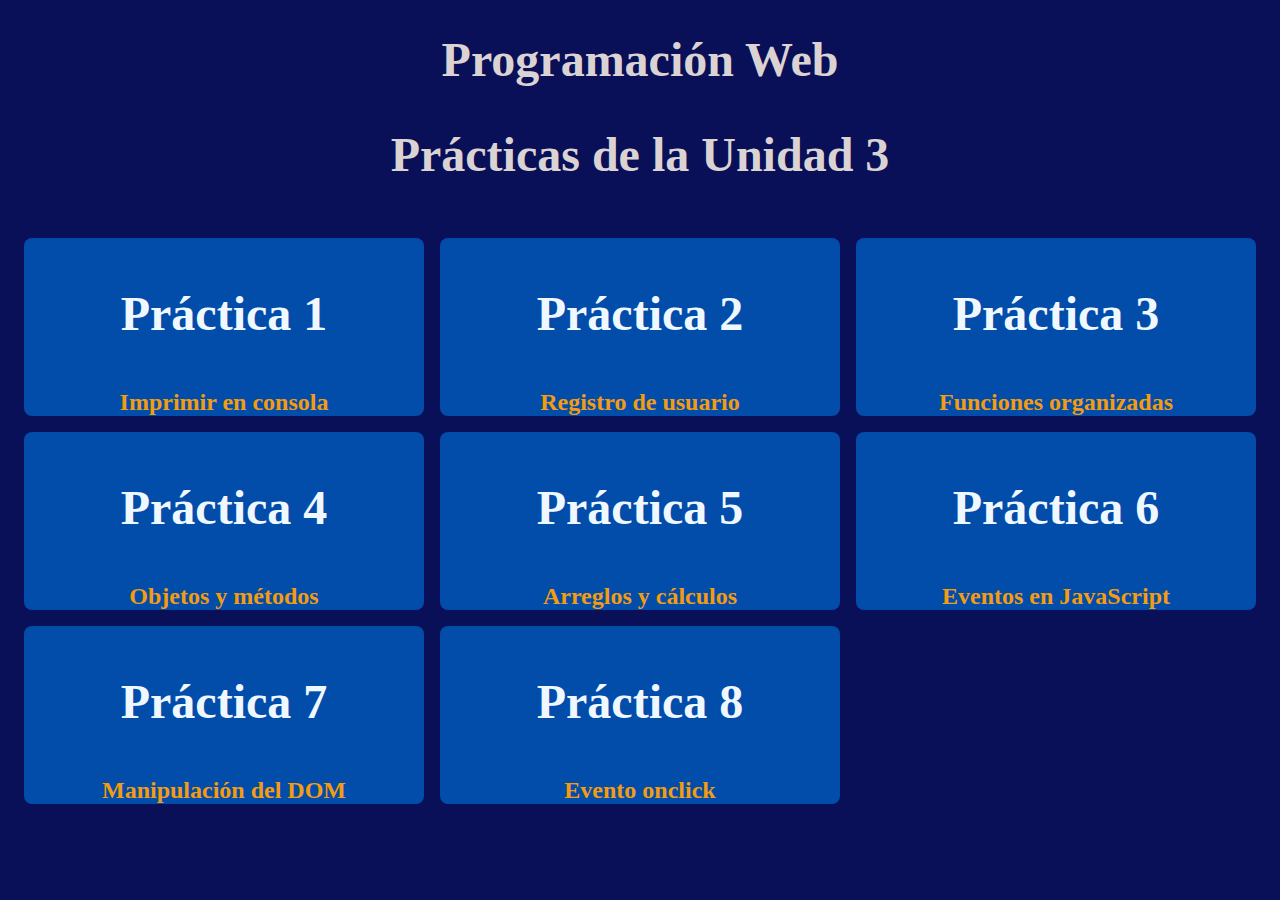
<file: index.html>
<!DOCTYPE html>
<html lang="en">

<head>
    <meta charset="UTF-8">
    <meta name="viewport" content="width=device-width, initial-scale=1.0">
    <title>Prácticas de Programación Web</title>
    <link rel="stylesheet" href="CSS/estilos.css">
</head>

<body>
    <h1>Programación Web</h1>
    <h2>Prácticas de la Unidad 3</h2>

    <div class="bento">
        <!-- Práctica 1 -->
        <a href="practicas/p1.html">
            <div class="grid grid1">
                <h3>Práctica 1</h3>
                <p>Imprimir en consola</p>
            </div>
        </a>

        <!-- Práctica 2 -->
        <a href="practicas/p2.html">
            <div class="grid grid2">
                <h3>Práctica 2</h3>
                <p>Registro de usuario</p>
            </div>
        </a>

        <!-- Práctica 3 -->
        <a href="practicas/p3.html">
            <div class="grid grid3">
                <h3>Práctica 3</h3>
                <p>Funciones organizadas</p>
            </div>
        </a>

        <!-- Práctica 4 -->
        <a href="practicas/p4.html">
            <div class="grid grid4">
                <h3>Práctica 4</h3>
                <p>Objetos y métodos</p>
            </div>
        </a>

        <!-- Práctica 5 -->
        <a href="practicas/p5.html">
            <div class="grid grid5">
                <h3>Práctica 5</h3>
                <p>Arreglos y cálculos</p>
            </div>
        </a>

        <!-- Práctica 6 -->
        <div id="change-design" class="grid grid6">
            <h3>Práctica 6</h3>
            <p>Eventos en JavaScript</p>
        </div>

        <!-- Práctica 7 -->
        <a href="practicas/p7.html">
            <div class="grid grid7">
                <h3>Práctica 7</h3>
                <p>Manipulación del DOM</p>
            </div>
        </a>

        <!-- Práctica 8 -->
        <a href="practicas/p8.html">
            <div class="grid grid8">
                <h3>Práctica 8</h3>
                <p>Evento onclick</p>
            </div>
        </a>

        <script src="JS/p6.js"></script>

    </div>

</body>

</html>
</file>
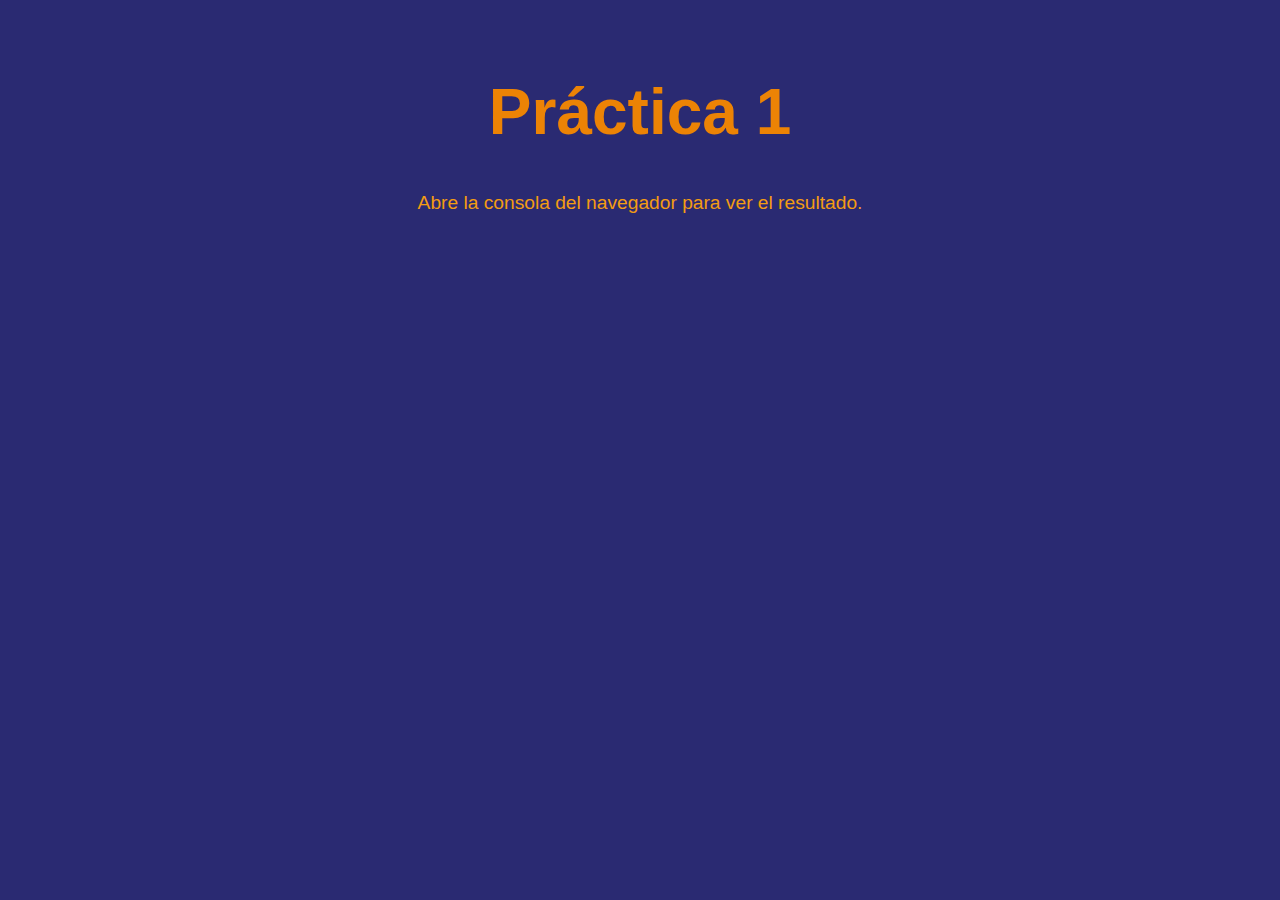
<file: PRACTICAS/p1.html>
<!DOCTYPE html>
<html lang="en">

<head>
    <link rel="stylesheet" href="../CSS/estilos.css">
    <meta charset="UTF-8">
    <meta name="viewport" content="width=device-width, initial-scale=1.0">
    <title>Práctica 1</title>
</head>

<body class="p1-body">
    <h1>Práctica 1</h1>
    <p>Abre la consola del navegador para ver el resultado.</p>
    <script src="../JS/p1.js"></script>
</body>

</html>
</file>
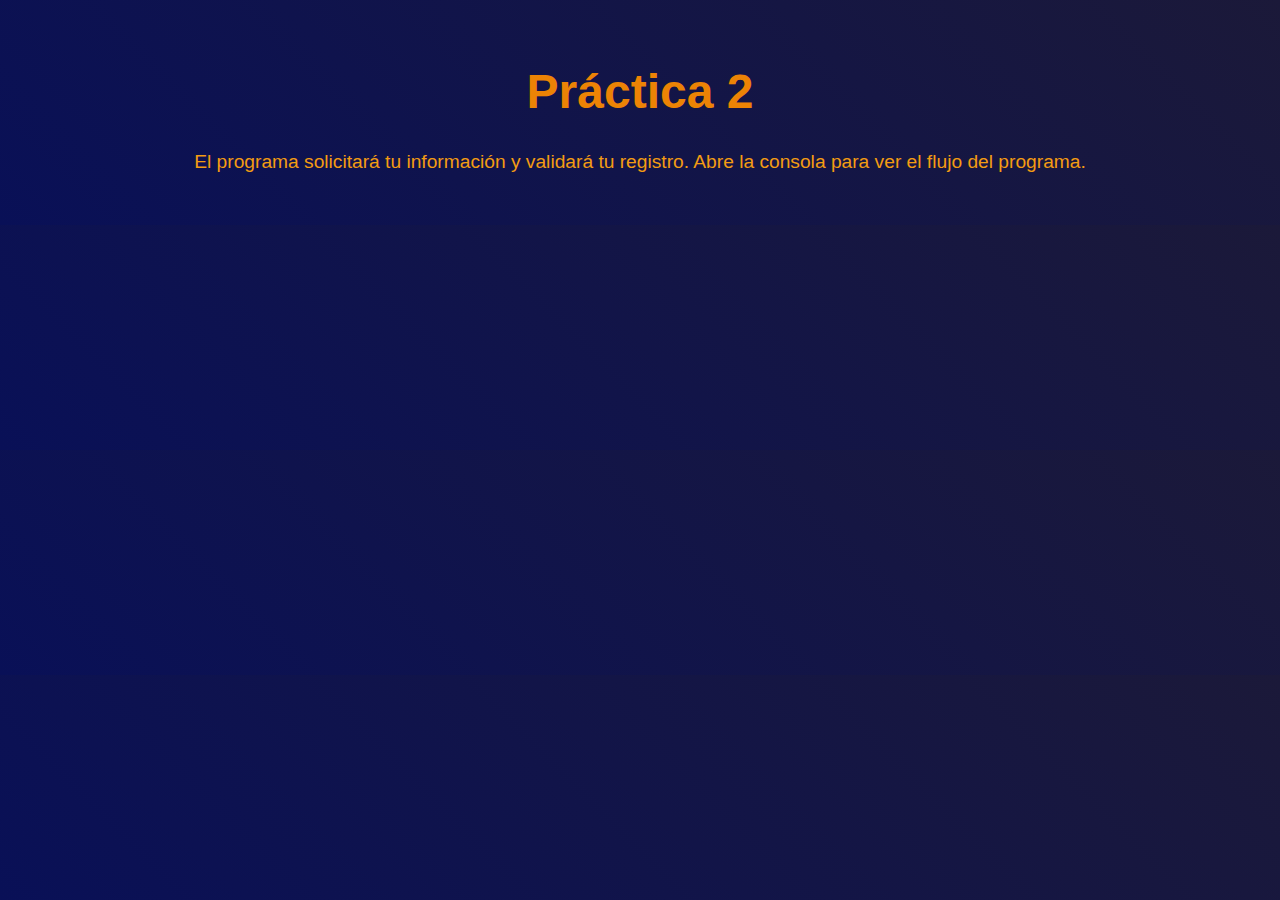
<file: PRACTICAS/p2.html>
<!DOCTYPE html>
<html lang="en">
<head>
    <meta charset="UTF-8">
    <meta name="viewport" content="width=device-width, initial-scale=1.0">
    <title>Práctica 2</title>
    <!-- Vinculación al CSS -->
    <link rel="stylesheet" href="../CSS/estilos.css">
</head>
<body class="p2-body">
    <h1>Práctica 2</h1>
    <p>El programa solicitará tu información y validará tu registro. Abre la consola para ver el flujo del programa.</p>
    <!-- Vinculación al archivo JS -->
    <script src="../JS/p2.js"></script>
</body>
</html>
</file>
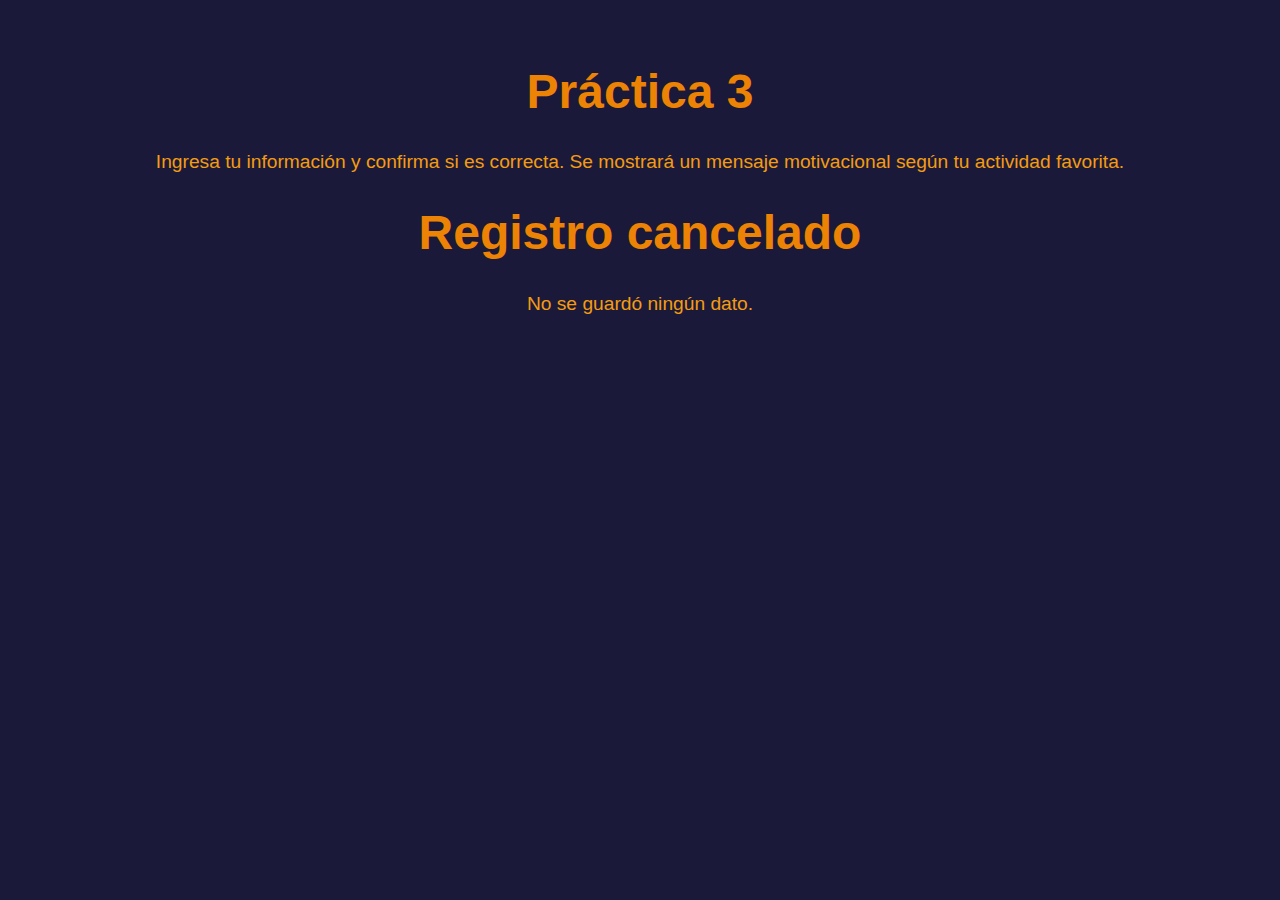
<file: PRACTICAS/p3.html>
<!DOCTYPE html>
<html lang="en">
<head>
    <meta charset="UTF-8">
    <meta name="viewport" content="width=device-width, initial-scale=1.0">
    <title>Práctica 3</title>
    <!-- Vincular el archivo CSS -->
    <link rel="stylesheet" href="../CSS/estilos.css">
</head>
<body class="p3-body">
    <h1>Práctica 3</h1>
    <p>Ingresa tu información y confirma si es correcta. Se mostrará un mensaje motivacional según tu actividad favorita.</p>
    <!-- Vincular el archivo JS -->
    <script src="../JS/p3.js"></script>
</body>
</html>
</file>
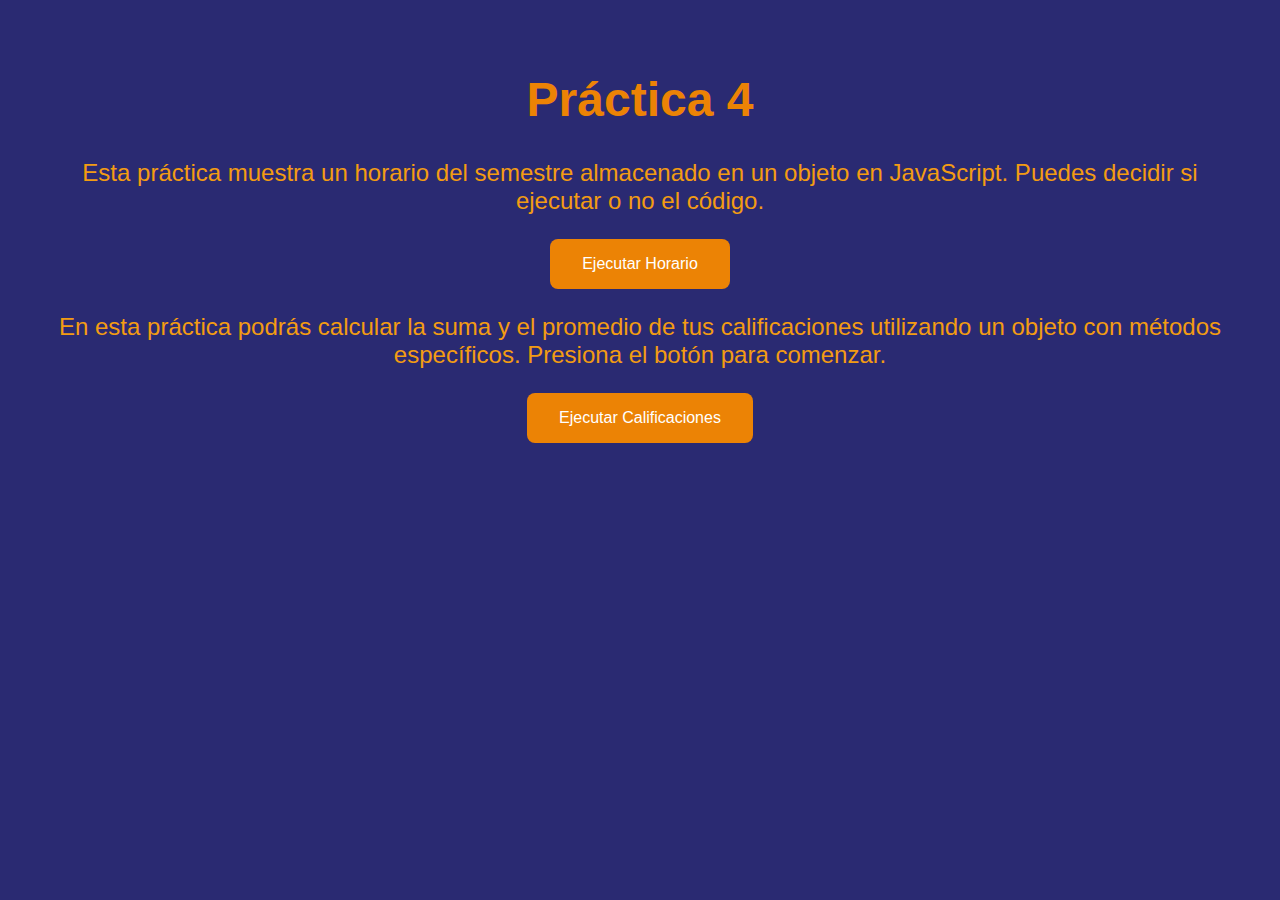
<file: PRACTICAS/p4.html>
<!DOCTYPE html>
<html lang="en">

<head>
    <meta charset="UTF-8">
    <meta name="viewport" content="width=device-width, initial-scale=1.0">
    <title>Práctica 4</title>
    <!-- Vinculación al CSS -->
    <link rel="stylesheet" href="../CSS/estilos.css">
</head>

<body class="p4-body">
    <h1>Práctica 4</h1>
    <p>Esta práctica muestra un horario del semestre almacenado en un objeto en JavaScript. Puedes decidir si ejecutar o
        no el código.</p>
    <button onclick="ejecutarHorario()">Ejecutar Horario</button>
    <p>En esta práctica podrás calcular la suma y el promedio de tus calificaciones utilizando un objeto con métodos
        específicos. Presiona el botón para comenzar.</p>
    <button onclick="ejecutarPrograma()">Ejecutar Calificaciones</button>
    <!-- Vinculación al archivo JS -->
    <script src="../JS/p4.js"></script>
</body>

</html>
</file>
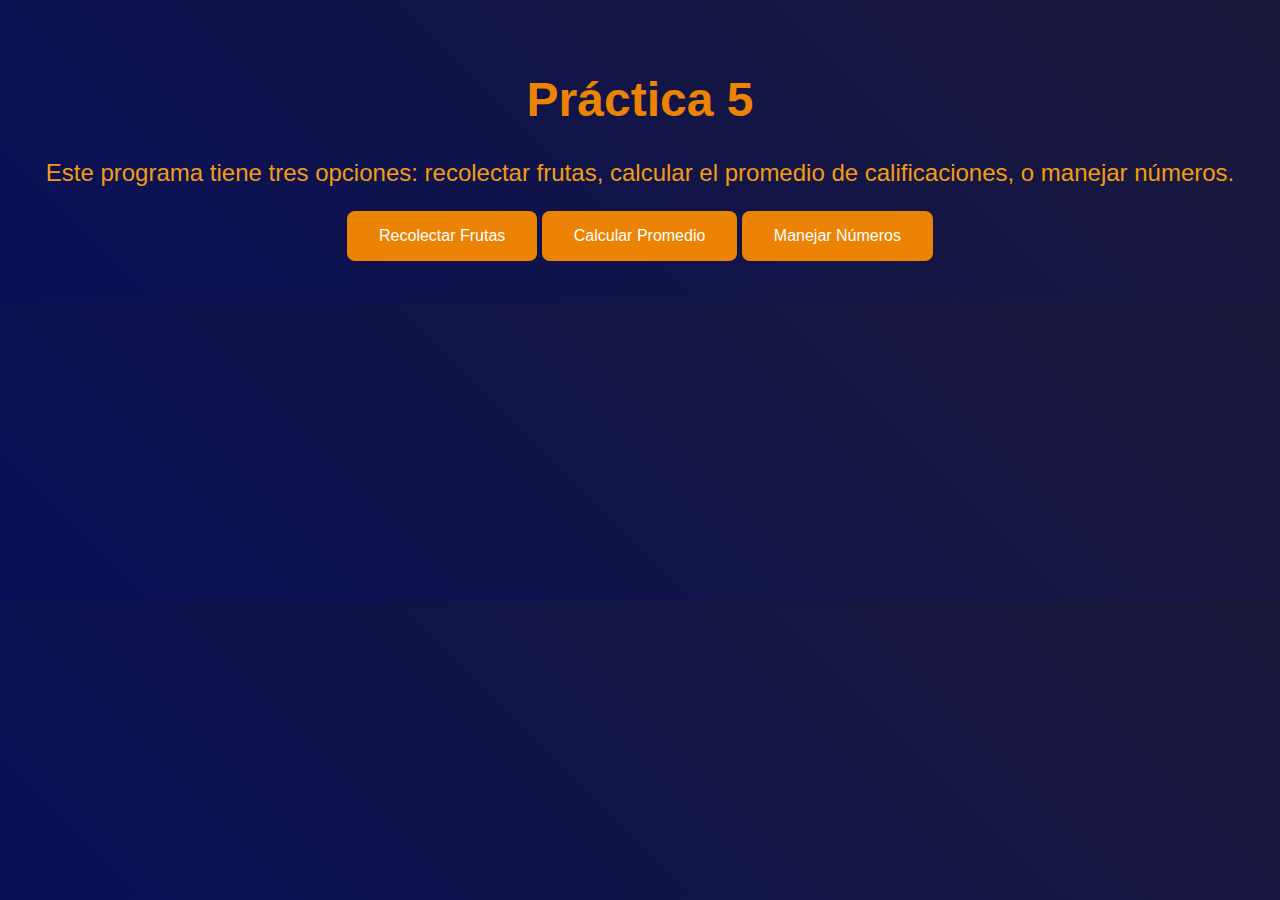
<file: PRACTICAS/p5.html>
<!DOCTYPE html>
<html lang="en">
<head>
    <meta charset="UTF-8">
    <meta name="viewport" content="width=device-width, initial-scale=1.0">
    <title>Práctica 5</title>
    <!-- Vinculación al CSS -->
    <link rel="stylesheet" href="../CSS/estilos.css">
</head>
<body class="p5-body">
    <h1>Práctica 5</h1>
    <p>Este programa tiene tres opciones: recolectar frutas, calcular el promedio de calificaciones, o manejar números.</p>
    <button onclick="ejecutarProgramaFrutas()">Recolectar Frutas</button>
    <button onclick="ejecutarProgramaCalificaciones()">Calcular Promedio</button>
    <button onclick="ejecutarProgramaNumeros()">Manejar Números</button>
    <!-- Vinculación al archivo JS -->
    <script src="../JS/p5.js"></script>
</body>
</html>
</file>
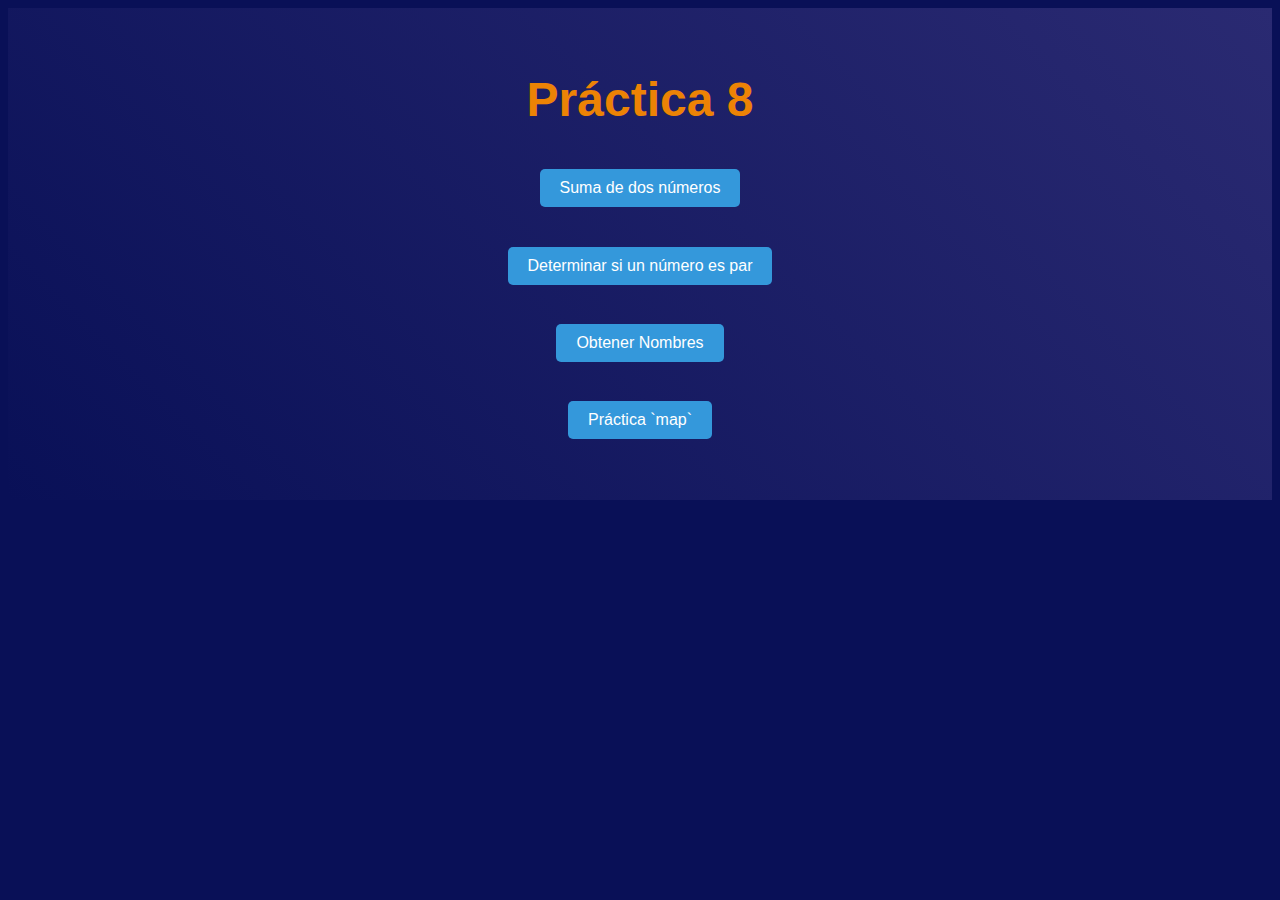
<file: PRACTICAS/p8.html>
<!DOCTYPE html>
<html lang="en">

<head>
    <meta charset="UTF-8">
    <meta name="viewport" content="width=device-width, initial-scale=1.0">
    <title>Práctica 8: Eventos y Arrow Functions</title>
    <link rel="stylesheet" href="../CSS/estilos.css">
</head>

<body>
    <div class="p8-body">
        <h1>Práctica 8</h1>

        <!-- Botón para sumar dos números -->
        <button id="suma-btn">Suma de dos números</button>
        <p id="resultado-suma"></p>

        <!-- Botón para determinar si un número es par -->
        <button id="esPar-btn">Determinar si un número es par</button>
        <p id="resultado-par"></p>

        <!-- Botón para obtener los nombres de una lista de objetos -->
        <button id="nombres-btn">Obtener Nombres</button>
        <p id="resultado-nombres"></p>

        <!-- Botón para practicar con `map` -->
        <button id="map-btn">Práctica `map`</button>
        <p id="resultado-map"></p>
    </div>

    <script src="../JS/p8.js"></script>
</body>

</html>
</file>
<file: CSS/estilos.css>
body{
    background-color: #091057;
}
div .boton {
    text-align: center;
    color: #f90000;
}

.boton {
    text-align: center;
    background-color: whitesmoke;
    font-size: 3em;
    padding: .5em;
    border-radius: 10%;
}


.boton:hover {
    background-color: #EC8305;
    transform: scale(1.05);
    transition: transform 0.3s ease;
}

a{
    text-decoration: none;
    color: black;
}
h1{
    text-align: center;
    font-size: 4rem;
    color: #DBD3D3;
}
h2 {
    text-align: center;
    font-size: 3rem;
    color: #DBD3D3;
}
.bento{
    display: grid;
    grid-template-columns: repeat(3, 1fr);
    gap: 1rem;
    padding: 1rem;
}

.grid{

    background-color: #024CAA;
    padding: 0em;
    border-radius: .5em;
    text-align: center;
    display: flex;
    flex-direction: column;
    align-items: center;
    justify-content: center;
    transition: background-color 0.3s ease;
}

.grid h3{
    font-size: 3em;
    color: aliceblue;
}
.grid p{
    font-size: 1.5em;
    font-weight: 700;
    margin-block-start: 0;
     margin-block-end: 0;
}

.grid:hover {
    background-color: #EC8305;
    transform: scale(1.05);
    transition: transform 0.3s ease;
}

.icon{
    width: 3em;
    height: auto;
}


/* Aquí no debe haber reglas de grid-column fuera de los media queries */

/* Para pantallas de 768px o menos */
@media (max-width: 768px) {
.bento {
grid-template-columns: repeat(2, 1fr);
}
.grid:nth-child(1) {
grid-column: 1/3; /* Afecta el primer grid, ocupa toda la fila */
}
h1 {
color: #f90000;
}
}

/* Para pantallas de 480px o menos */
@media (max-width: 480px) {
.bento {
grid-template-columns: repeat(1, 1fr); /* Todos los grids se muestran en una sola columna */
}
.grid:nth-child(1) {
grid-column: auto; /* Ajusta las columnas según el tamaño */
}
.grid:nth-child(4) {
grid-column: auto;
}
h1 {
color: #37ff0079;
}
}

/* === Estilos generales para Index (Bento Grid) === */
body {
    background-color: #091057;
}

.bento {
    display: grid;
    grid-template-columns: repeat(3, 1fr);
    gap: 1rem;
    padding: 1rem;
}

.grid {
    background-color: #024CAA;
    padding: 0em;
    border-radius: .5em;
    text-align: center;
    display: flex;
    flex-direction: column;
    align-items: center;
    justify-content: center;
    transition: background-color 0.3s ease;
}

.grid h3 {
    font-size: 3em;
    color: aliceblue;
}

.grid p {
    font-size: 1.5em;
    font-weight: 700;
    margin-block-start: 0;
    margin-block-end: 0;
}

.grid:hover {
    background-color: #EC8305;
    transform: scale(1.05);
    transition: transform 0.3s ease;
}

h1, h2 {
    text-align: center;
    font-size: 3rem;
    color: #DBD3D3;
}

/* Media Queries para diseño responsivo */
@media (max-width: 768px) {
    .bento {
        grid-template-columns: repeat(2, 1fr);
    }
}

@media (max-width: 480px) {
    .bento {
        grid-template-columns: repeat(1, 1fr);
    }
}

/* === Práctica 1: Imprimir en consola === */
.p1-body {
    background-color: #2A2A72;
    color: white;
    font-family: 'Arial', sans-serif;
    text-align: center;
    margin: 0;
    padding: 2rem;
}

.p1-body h1 {
    color: #EC8305;
    font-size: 4rem;
}

/* === Práctica 2: Registro de usuario === */
.p2-body {
    background: linear-gradient(45deg, #091057, #1B1939);
    color: white;
    font-family: 'Arial', sans-serif;
    text-align: center;
    margin: 0;
    padding: 2rem;
}

.p2-body h1 {
    font-size: 3rem;
    color: #EC8305;
}

button {
    background-color: #EC8305;
    color: white;
    border: none;
    padding: 1rem 2rem;
    font-size: 1rem;
    border-radius: 8px;
    cursor: pointer;
    transition: transform 0.2s ease-in-out;
}

button:hover {
    transform: scale(1.1);
    background-color: #D46C03;
}

/* === Práctica 3: Funciones organizadas === */
.p3-body {
    background: #1B1939;
    color: white;
    font-family: 'Arial', sans-serif;
    text-align: center;
    margin: 0;
    padding: 2rem;
}

.p3-body h1 {
    color: #EC8305;
    font-size: 3rem;
}

/* === Práctica 4: Objetos y métodos === */
.p4-body {
    background: #2A2A72;
    color: white;
    font-family: 'Arial', sans-serif;
    text-align: center;
    padding: 2rem;
}

.p4-body h1 {
    font-size: 3rem;
    color: #EC8305;
}

.p4-body p {
    font-size: 1.5rem;
}

/* === Práctica 5: Arreglos y cálculos === */
.p5-body {
    background: linear-gradient(45deg, #091057, #1B1939);
    color: white;
    font-family: 'Arial', sans-serif;
    text-align: center;
    padding: 2rem;
}

.p5-body h1 {
    font-size: 3rem;
    color: #EC8305;
}

.p5-body p {
    font-size: 1.5rem;
}

/* === Práctica 6: Eventos en JavaScript === */
.p6-body {
    background: linear-gradient(45deg, #091057, #2A2A72);
    color: white;
    font-family: 'Arial', sans-serif;
    text-align: center;
    padding: 2rem;
}

/* === Práctica 7: Menú de Navegación === */
.p7-body {
    background: linear-gradient(45deg, #091057, #2A2A72); /* Fondo degradado */
    color: white;
    font-family: 'Arial', sans-serif;
    text-align: center;
    padding: 2rem;
}

.p7-body h1 {
    font-size: 3rem;
    color: #EC8305; /* Color del título */
}

.p7-body nav {
    margin-top: 20px;
}

.p7-body ul {
    list-style: none;
    padding: 0;
}

.p7-body ul li {
    margin: 10px 0;
}

.p7-body ul li a {
    text-decoration: none;
    color: #2980B9; /* Color de los enlaces */
    font-size: 1.2rem;
}

.p7-body ul li a:hover {
    color: #8E44AD; /* Cambio de color al pasar el ratón */
}

.p7-body .buttons {
    margin-top: 30px;
}

.p7-body button {
    background-color: #3498DB;
    color: white;
    font-size: 1rem;
    padding: 10px 20px;
    border: none;
    cursor: pointer;
    border-radius: 5px;
    margin: 0 10px;
    transition: background-color 0.3s;
}

.p7-body button:hover {
    background-color: #2980B9;
}

/* Estilo para el botón eliminar */
.p7-body #remove-btn {
    background-color: #E74C3C;
}

.p7-body #remove-btn:hover {
    background-color: #C0392B;
}

/* Estilo para el botón agregar */
.p7-body #add-btn {
    background-color: #2ECC71;
}

.p7-body #add-btn:hover {
    background-color: #27AE60;
}

/* === Práctica 8: Estilos === */
.p8-body {
    background: linear-gradient(45deg, #091057, #2A2A72); /* Fondo degradado */
    color: white;
    font-family: 'Arial', sans-serif;
    text-align: center;
    padding: 2rem;
}

.p8-body h1 {
    font-size: 3rem;
    color: #EC8305;
}

.p8-body button {
    background-color: #3498DB;
    color: white;
    font-size: 1rem;
    padding: 10px 20px;
    border: none;
    cursor: pointer;
    border-radius: 5px;
    margin: 10px;
    transition: background-color 0.3s;
}

.p8-body button:hover {
    background-color: #2980B9;
}

p {
    font-size: 1.2rem;
    color: #F39C12;
}

/* Diseño alternativo para el Bento Grid */
.bento.alternative-design {
    grid-template-columns: repeat(2, 1fr); /* Cambia a 2 columnas */
    gap: 2rem; /* Aumenta el espacio entre celdas */
    background-color: #2A2A72; /* Fondo alternativo */
    padding: 2rem; /* Aumenta el padding */
}

/* Estilo de las celdas en el diseño alternativo */
.bento.alternative-design .grid {
    background-color: #FF4500; /* Naranja */
    color: white; /* Texto blanco */
    border-radius: 10px; /* Bordes redondeados */
    transition: background-color 0.3s ease, transform 0.3s ease;
}

/* Hover en el diseño alternativo */
.bento.alternative-design .grid:hover {
    background-color: #DC143C; /* Rojo oscuro */
    transform: scale(1.1); /* Amplía ligeramente */
}
</file>
